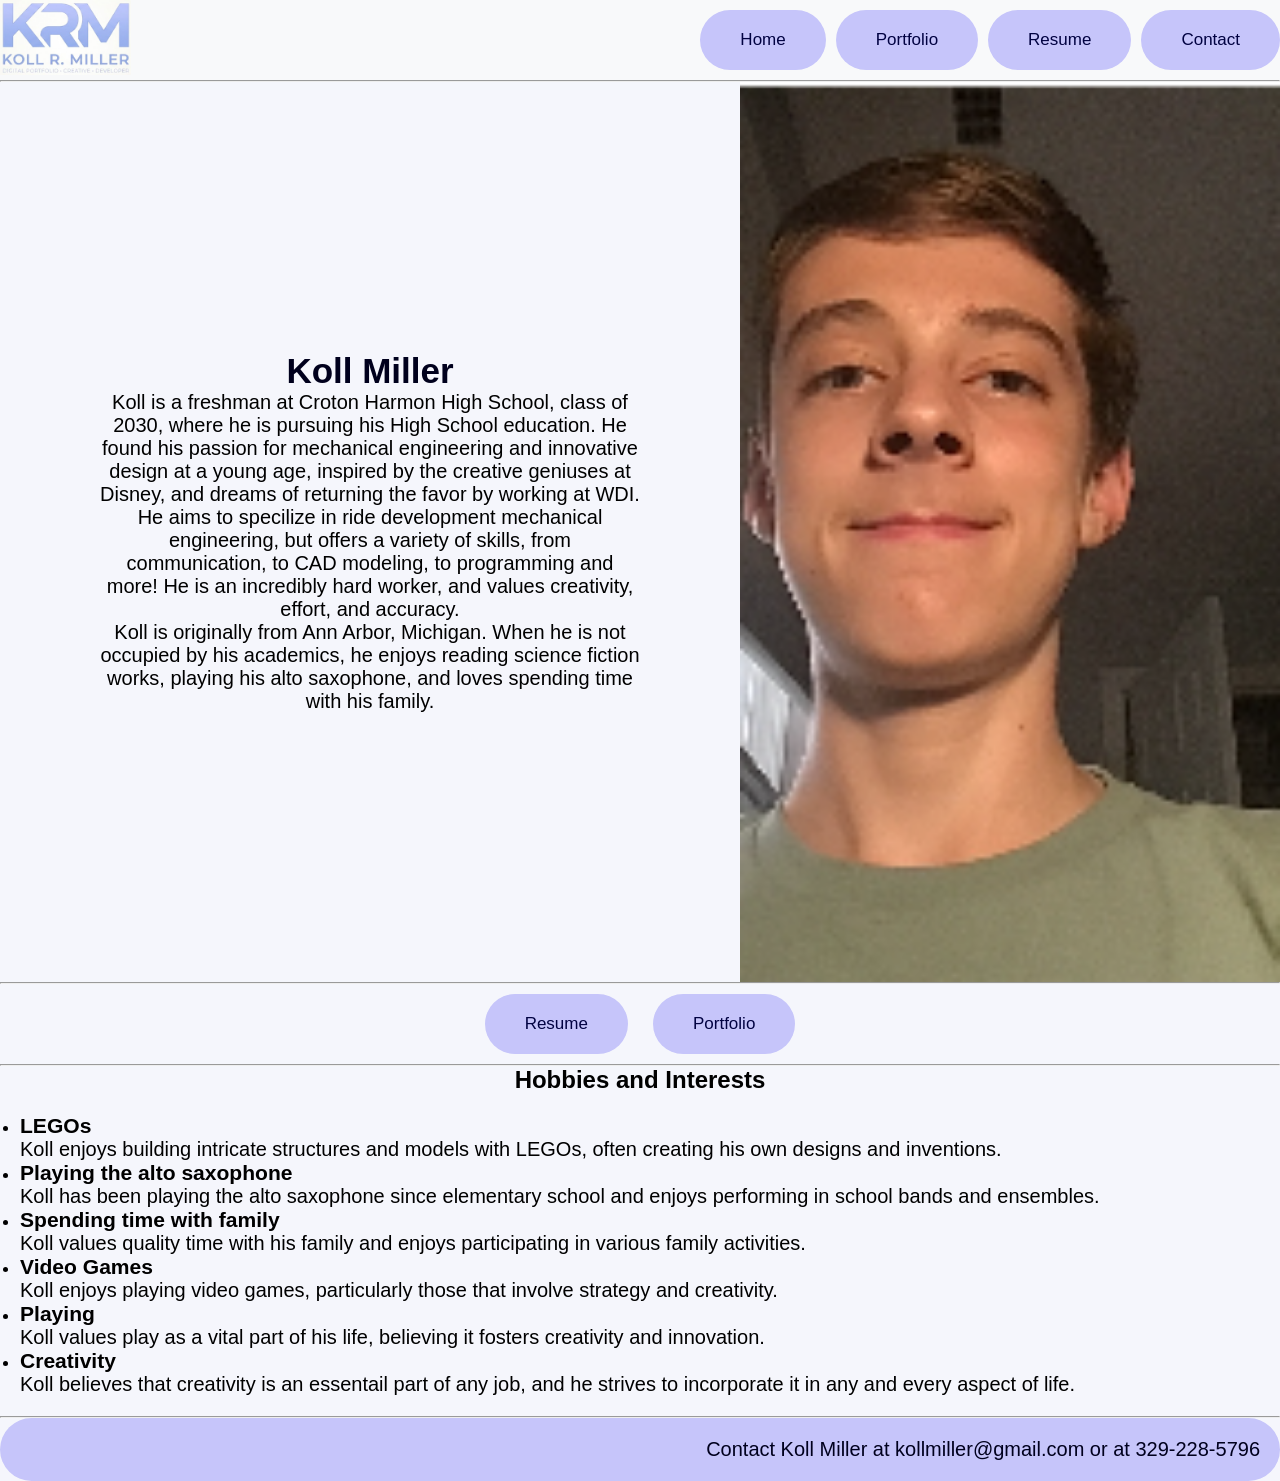
<file: index.html>
<!DOCTYPE html>
<html lang="en">
<head>
    <style>
        .header-container {
            display: flex;
            justify-content: space-between;
            align-items: center;
            background-color: #f8f9fa;
        }
        .logo img { height: 75px; }
        .button-group { display: flex; gap: 10px; }
    </style>
</head>
<body>
    <header class="header-container">
        <div class="logo"><img src="./media/Screenshot 2026-07-22 110419.png" alt="Logo"></div>
        <div class="button-group">
            <button ><a style= "color: rgb(1, 2, 65); text-decoration: none;" href="index.html">Home</a></button>
  <button ><a style="text-decoration: none; color: rgb(1, 2, 65);" href="portfolio.html">Portfolio</a></button>
  <button ><a style="text-decoration: none; color: rgb(1, 2, 65);" href="resume.html">Resume</a></button>
<button ><a style="text-decoration: none;color: rgb(1, 2, 65);" href="contacts.html">Contact</a></button>
        </div>
    </header>
</body>
<hr>
<head>
    <meta charset="UTF-8">
    <meta name="viewport" content="width=device-width, initial-scale=1.0">
    <link rel="stylesheet" href="style.css">
    <title>Home</title>
</head>
<body>

 <style>
        * {
            margin: 0;
            padding: 0;
            box-sizing: border-box;
        }
        .split-container {
            display: flex;
            width: 100%;
            height: 100vh; 
        }
        .text-half {
            flex: 1;
            display: flex;
            flex-direction: column;
            justify-content: center;
            align-items: center;
            padding: 40px; 
            background-color: #f5f6fc; 
        }
        .image-half {
            flex: 1;
        }
        .image-half img {
            width: 100%;
            height: 100%;
            object-fit: cover;
            border: none;
            display: block;
        }
        @media (max-width: 768px) {
            .split-container {
                flex-direction: column;
                height: auto;
            }
            .image-half {
                height: 50vh;
            }
        }

    </style>
</head>
<body>

    <div class="split-container">

        <div class="text-half" style ="text-align: center; padding: 100px;">
            <h1>Koll Miller</h1>
            <p>Koll is a freshman at Croton Harmon High School, class of 2030, where he is pursuing his High School education.
     He found his passion for mechanical engineering and innovative design at a young age, inspired by the creative
      geniuses at Disney, and dreams of returning the favor by working at WDI. He aims to specilize in ride
      development mechanical engineering, but offers a variety of skills, from communication, to CAD modeling,
     to programming and more! He is an incredibly hard worker, and values creativity, effort, and accuracy.</p>
<p>Koll is originally from Ann Arbor, Michigan. When he is not occupied by his academics, he enjoys reading science
    fiction works, playing his alto saxophone, and loves spending time with his family.</p>

        </div>

    
        <div class="image-half">
            <img src="./media/Screenshot 2026-07-16 104221.png" alt="Koll Miller">
        </div>
</div>
<hr>
<div style="text-align: center;">
    <button style="margin: 10px;"><a style="text-decoration: none; color: rgb(1, 2, 65);" href="resume.html">Resume</a></button>
    <button style="margin: 10px;"><a style="text-decoration: none; color: rgb(1, 2, 65);" href="portfolio.html">Portfolio</a></button>
</div>

<hr>
    <h2 style="text-align: center;">Hobbies and Interests</h2>
    <div style="padding: 20px; text-align: left;">
    <ul>
        <li>
            <h3>LEGOs</h3>
            <p>Koll enjoys building intricate structures and models with LEGOs, often creating his 
                own designs and inventions.</p>
        </li>
        <li>
            <h3>Playing the alto saxophone</h3>
            <p>Koll has been playing the alto saxophone since elementary school and enjoys performing in 
                school bands and ensembles.</p>
        </li>
        <li>
            <h3>Spending time with family</h3>
            <p>Koll values quality time with his family and enjoys participating in various family 
                activities.</p>
        </li>
        <li>
            <h3>Video Games</h3>
            <p>Koll enjoys playing video games, particularly those that involve strategy and creativity.</p>
        </li>
        <li>
            <h3>Playing</h3>
            <p>Koll values play as a vital part of his life, believing it fosters creativity and 
                innovation.</p>
        </li>
        <li>
            <h3>Creativity</h3>
            <p>Koll believes that creativity is an essentail part of any job, and he strives to incorporate
                 it in any and every aspect of life.</p>
        </li>
    </ul>
    </div>
</body>
<hr>
    <div class="scrolling-bar" style="padding: 20px;">
        <div class="scrolling-text">
            <p>Contact Koll Miller at kollmiller@gmail.com or at 329-228-5796</p>
        </div>
    </div>
</html>
</file>
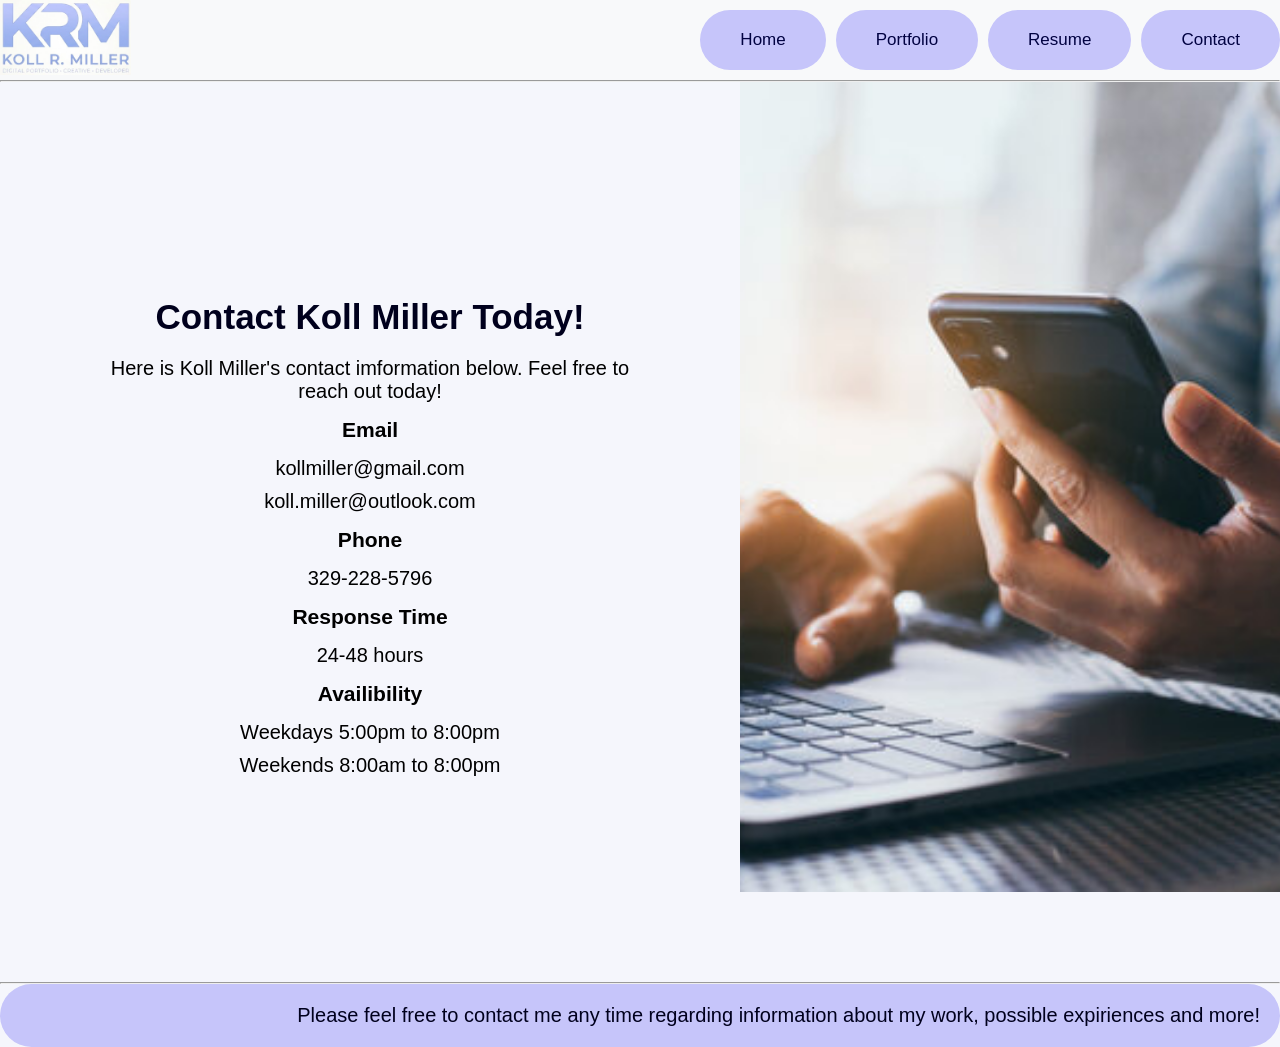
<file: contacts.html>
<!DOCTYPE html>
<html lang="en">
<head>
    <style>
        .header-container {
            display: flex;
            justify-content: space-between;
            align-items: center;
        
            background-color: #f8f9fa;
        }
        .logo img { height: 75px; }
        .button-group { display: flex; gap: 10px; }
    </style>
</head>
<body>
    <header class="header-container">
        <div class="logo"><img src="./media/Screenshot 2026-07-22 110419.png" alt="Logo"></div>
        <div class="button-group">
            <button ><a style= "color: rgb(1, 2, 65); text-decoration: none;" href="index.html">Home</a></button>
  <button ><a style="text-decoration: none; color: rgb(1, 2, 65);" href="portfolio.html">Portfolio</a></button>
  <button ><a style="text-decoration: none; color: rgb(1, 2, 65);" href="resume.html">Resume</a></button>
<button ><a style="text-decoration: none;color: rgb(1, 2, 65);" href="contacts.html">Contact</a></button>
        </div>
    </header>
</body>
        
<hr>
<head>
    <meta charset="UTF-8">
    <meta name="viewport" content="width=device-width, initial-scale=1.0">
    <link rel="stylesheet" href="style.css">
    <title>Contacts</title>
</head>
<body>

<style>
        * {
            margin: 0;
            padding: 0;
            box-sizing: border-box;
        }
        .split-container {
            display: flex;
            width: 100%;
            height: 100vh; 
        }
        .text-half {
            flex: 1;
            display: flex;
            flex-direction: column;
            justify-content: center;
            align-items: center;
            padding: 40px; 
            background-color: #f5f6fc; 
        }
        .image-half {
            flex: 1;
        }
        .image-half img {
            width: 100%;
            height: 90%;
            object-fit: cover;
            border: none;
            display: block;
        }
        @media (max-width: 768px) {
            .split-container {
                flex-direction: column;
                height: auto;
            }
            .image-half {
                height: 50vh;
            }
        }

    </style>
</head>
<body>

    <div class="split-container">

        <div class="text-half" style ="text-align: center; padding: 100px;">
             <h1 style="padding:15px">Contact Koll Miller Today!</h1>
            <p style="padding:5px">Here is Koll Miller's contact imformation below. Feel free to reach out today!</p>
            <h3 style="padding:10px">Email</h3>
            <p style="padding:5px">kollmiller@gmail.com</p>
            <p style="padding:5px">koll.miller@outlook.com</p>
            <h3 style="padding:10px">Phone</h3>
            <p style="padding:5px">329-228-5796</p>
            <h3 style="padding:10px">Response Time</h3>
            <p style="padding:5px">24-48 hours</p>
            <h3 style="padding:10px">Availibility</h3>
            <p style="padding:5px">Weekdays 5:00pm to 8:00pm</p>
            <p style="padding:5px">Weekends 8:00am to 8:00pm</p>
        </div>

    
        <div class="image-half">
            <img src="./media/Screenshot 2026-07-23 123048.png" alt="Contact Image" height="30%">
        </div>
</div>
<hr>
<div class="scrolling-bar" style="padding: 20px;">
    <div class="scrolling-text">
        <p>Please feel free to contact me any time regarding information about my work, possible expiriences and more!</p>
</div>
</div>
</body>
</html>
</file>
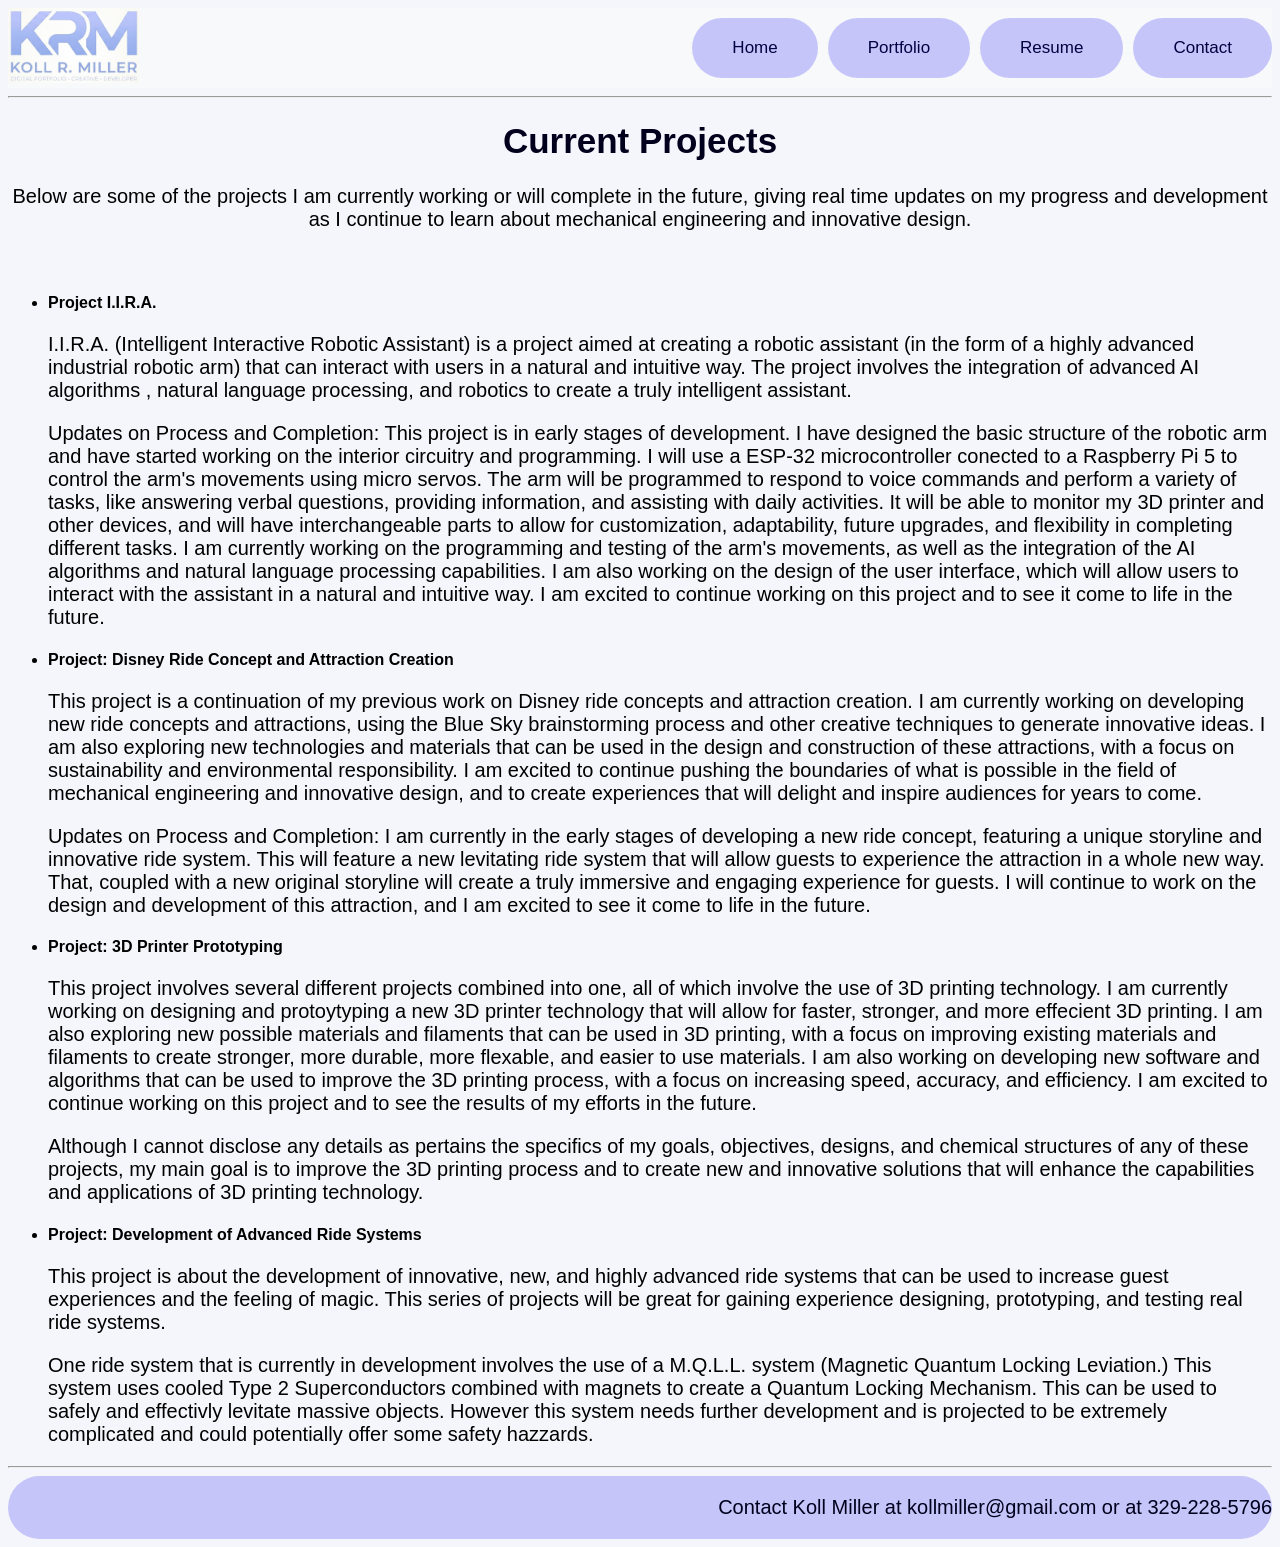
<file: futureprojects.html>
<!DOCTYPE html>
<html lang="en">
 <head>
    <style>
        .header-container {
            display: flex;
            justify-content: space-between;
            align-items: center;
            background-color: #f8f9fa;
        }
        .logo img { height: 75px; }
        .button-group { display: flex; gap: 10px; }
    </style>
</head>
<body>
    <header class="header-container">
        <div class="logo"><img src="./media/Screenshot 2026-07-22 110419.png" alt="Logo"></div>
        <div class="button-group">
            <button ><a style= "color: rgb(1, 2, 65); text-decoration: none;" href="index.html">Home</a></button>
  <button ><a style="text-decoration: none; color: rgb(1, 2, 65);" href="portfolio.html">Portfolio</a></button>
  <button ><a style="text-decoration: none; color: rgb(1, 2, 65);" href="resume.html">Resume</a></button>
<button ><a style="text-decoration: none;color: rgb(1, 2, 65);" href="contacts.html">Contact</a></button>
        </div>
    </header>
</body>
        
<hr>
<head>
    <meta charset="UTF-8">
    <meta name="viewport" content="width=device-width, initial-scale=1.0">
    <link rel="stylesheet" href="style.css">
    <title>Portfolio</title>
</head>
<h1 style="text-align: center;"> Current Projects</h1>
<p style="text-align: center;">Below are some of the projects I am currently working or will complete in the future, 
        giving real time updates on my progress and development as I continue to learn about mechanical engineering
    and innovative design.</p>
<h3 style="text-align: center; color: #f5f6fc;">Present and Future Projects</h3>
<ul>
    <li>
        <h4>Project I.I.R.A.</h4>
        <p>I.I.R.A. (Intelligent Interactive Robotic Assistant) is a project aimed at creating a robotic 
            assistant (in the form of a highly advanced industrial robotic arm) that can interact with users
             in a natural and intuitive way. The project involves the integration of advanced AI algorithms
             , natural language processing, and robotics to create a truly intelligent assistant.</p>
        <p> Updates on Process and Completion: This project is in early stages of development. I have designed
            the basic structure of the robotic arm and have started working on the interior circuitry and programming.
            I will use a ESP-32 microcontroller conected to a Raspberry Pi 5 to control the arm's movements using micro servos.
            The arm will be programmed to respond to voice commands and perform a variety of tasks, like answering 
            verbal questions, providing information, and assisting with daily activities. It will be able to monitor 
            my 3D printer and other devices, and will have interchangeable parts to allow for customization,
            adaptability, future upgrades, and flexibility in completing different tasks. I am currently
             working on the programming and testing of the arm's movements, as well as the integration of the AI 
             algorithms and natural language processing capabilities. I am also working on the design of the user
              interface, which will allow users to interact with the assistant in a natural and intuitive way. I 
              am excited to continue working on this project and to see it come to life in the future.
        </p>
    </li>
    <li>
        <h4>Project: Disney Ride Concept and Attraction Creation</h4>
        <p>This project is a continuation of my previous work on Disney ride concepts and attraction creation. 
            I am currently working on developing new ride concepts and attractions, using the Blue Sky brainstorming
             process and other creative techniques to generate innovative ideas. I am also exploring new technologies
              and materials that can be used in the design and construction of these attractions, with a focus on 
              sustainability and environmental responsibility. I am excited to continue pushing the boundaries of 
              what is possible in the field of mechanical engineering and innovative design, and to create experiences
               that will delight and inspire audiences for years to come.
        </p>
        <p>
            Updates on Process and Completion: I am currently in the early stages of developing a new ride
            concept, featuring a unique storyline and innovative ride system. This will feature a new levitating
            ride system that will allow guests to experience the attraction in a whole new way. That, coupled with
            a new original storyline will create a truly immersive and engaging experience for guests. I will continue
            to work on the design and development of this attraction, and I am excited to see it come to 
            life in the future.
        </p>
    </li>
    <li>
        <h4>Project: 3D Printer Prototyping</h4>
        <p>This project involves several different projects combined into one, all of which involve the 
            use of 3D printing technology. I am currently working on designing and protoytyping a new 3D printer
            technology that will allow for faster, stronger, and more effecient 3D printing. I am also exploring 
            new possible materials and filaments that can be used in 3D printing, with a focus on improving existing
            materials and filaments to create stronger, more durable, more flexable, and easier to use
             materials. I am also working on developing new software and algorithms that can be used to improve
              the 3D printing process, with a focus on increasing speed, accuracy, and efficiency. I am excited to
               continue working on this project and to see the results of my efforts in the future.
        </p>
        <p> Although I cannot disclose any details as pertains the specifics of my goals, objectives, designs, 
            and chemical structures of any of these projects, my main goal is to improve the 3D printing 
            process and to create new and innovative solutions that will enhance the capabilities and applications
            of 3D printing technology.

        </p>
    </li>
    <li>
        <h4>Project: Development of Advanced Ride Systems</h4>
        <p>This project is about the development of innovative, new, and highly advanced ride systems that can be used
            to increase guest experiences and the feeling of magic. This series of projects will be great for gaining
            experience designing, prototyping, and testing real ride systems.
        </p>
        <p>One ride system that is currently in development involves the use of a M.Q.L.L. system (Magnetic Quantum Locking Leviation.)
            This system uses cooled Type 2 Superconductors combined with magnets to create a Quantum Locking Mechanism. This can be used
            to safely and effectivly levitate massive objects. However this system needs further development and is projected to 
            be extremely complicated and could potentially offer some safety hazzards.
        </p>
    </li>
</ul>
</body>
<hr>
 <div class="scrolling-bar">
    <div class="scrolling-text">
        <p>Contact Koll Miller at kollmiller@gmail.com or at 329-228-5796</p>
</div>
</div>
</html>
</file>
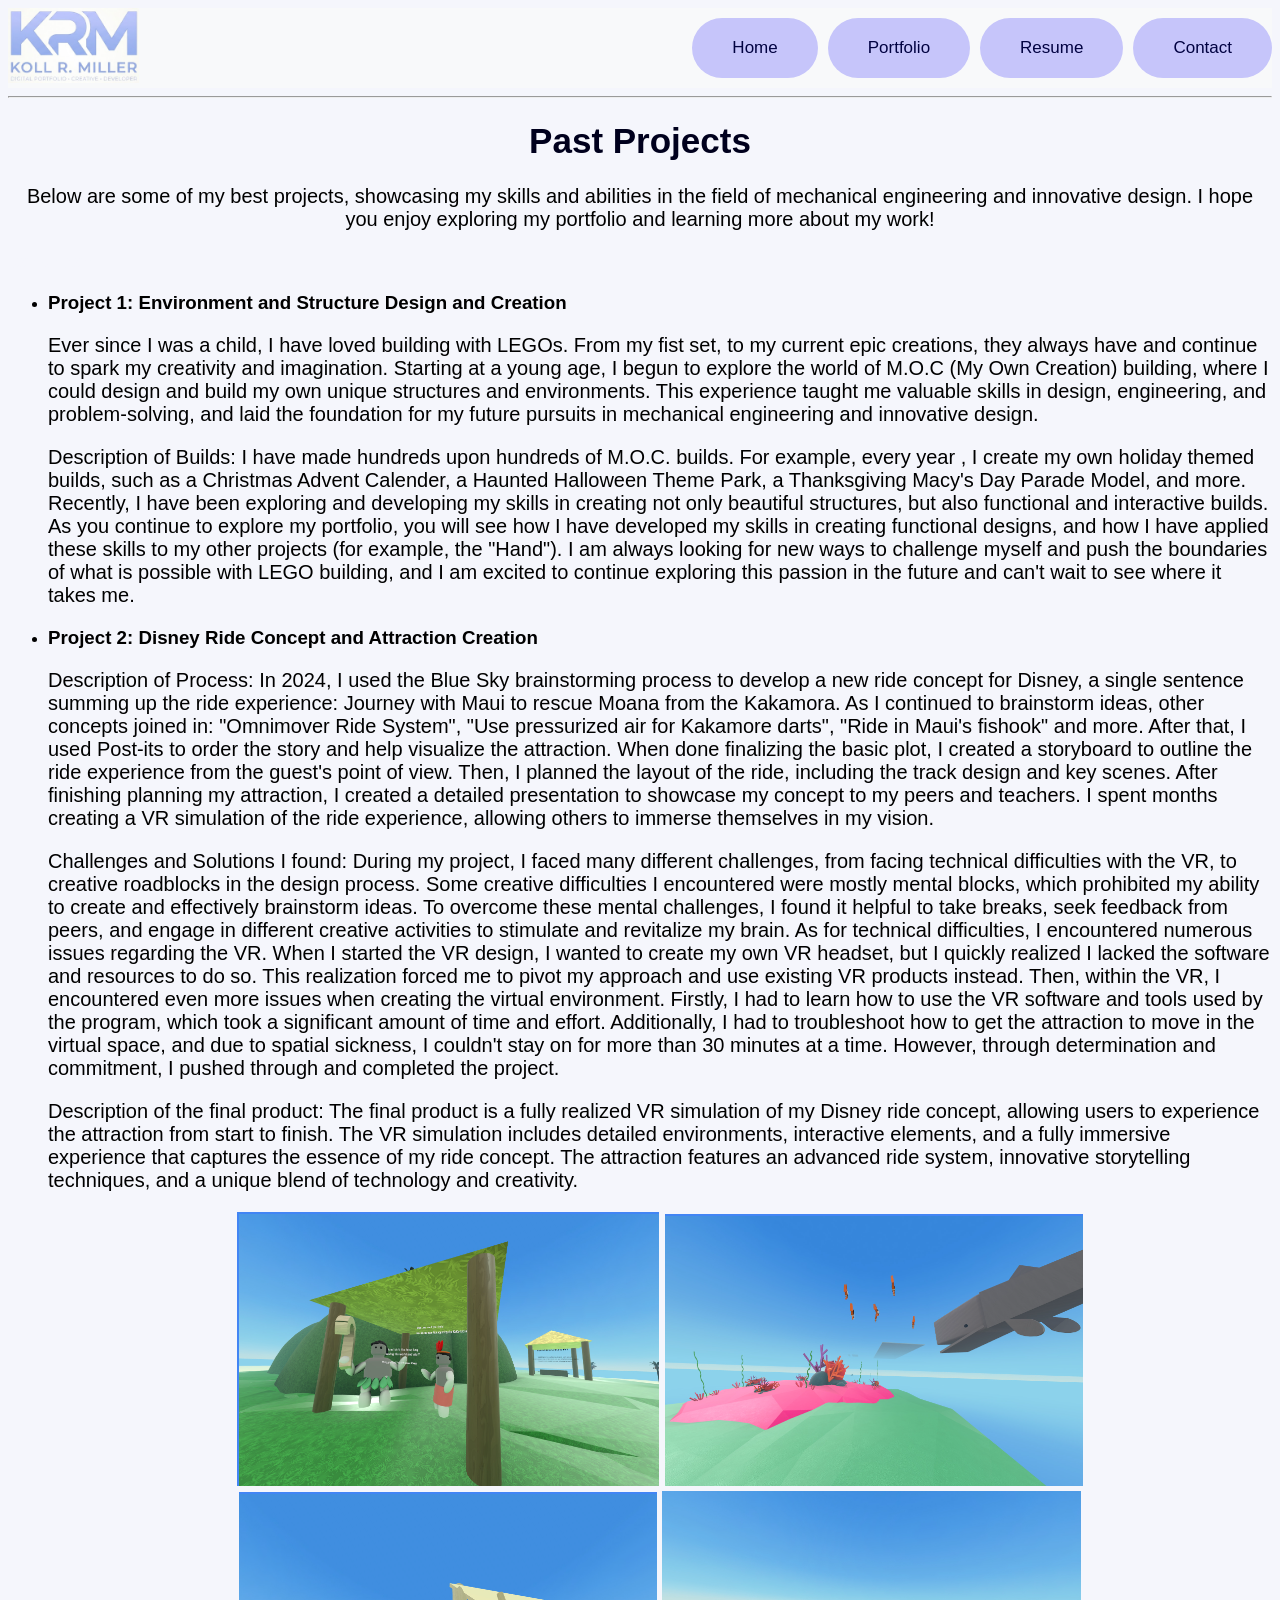
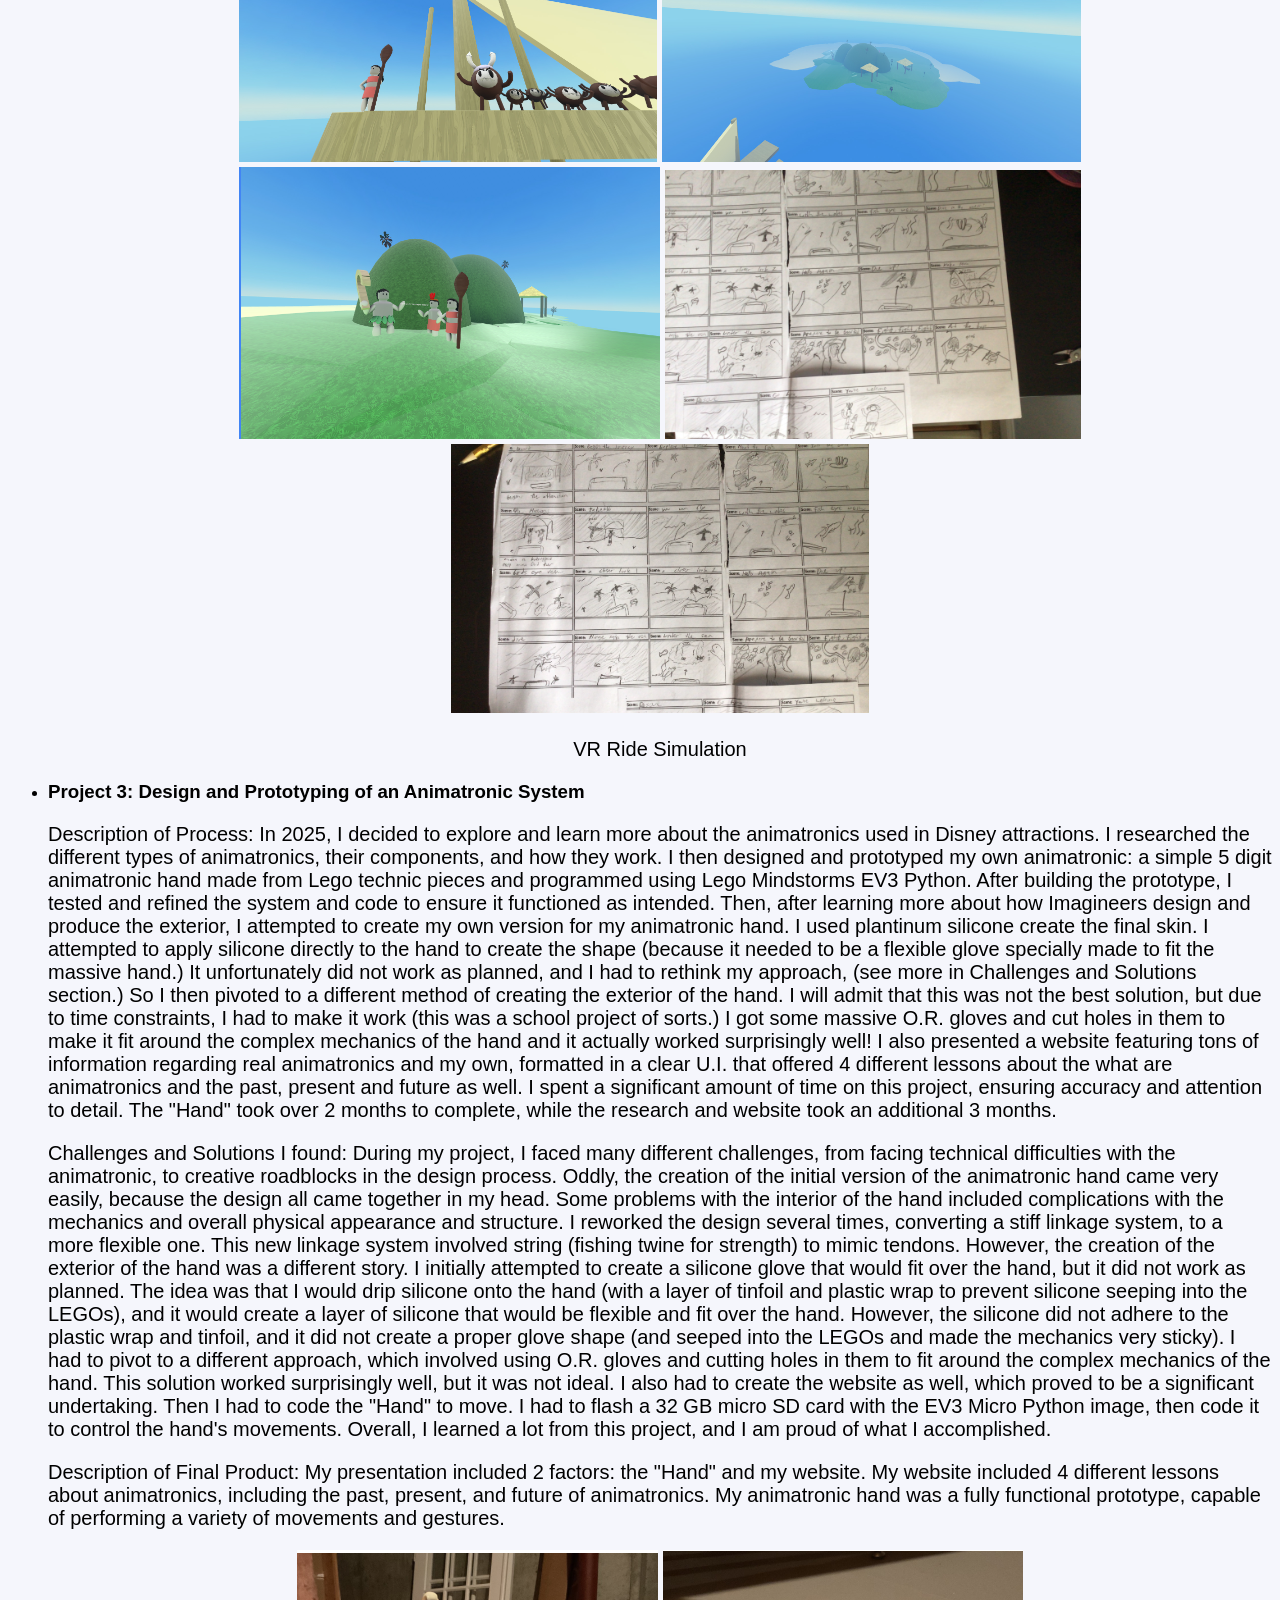
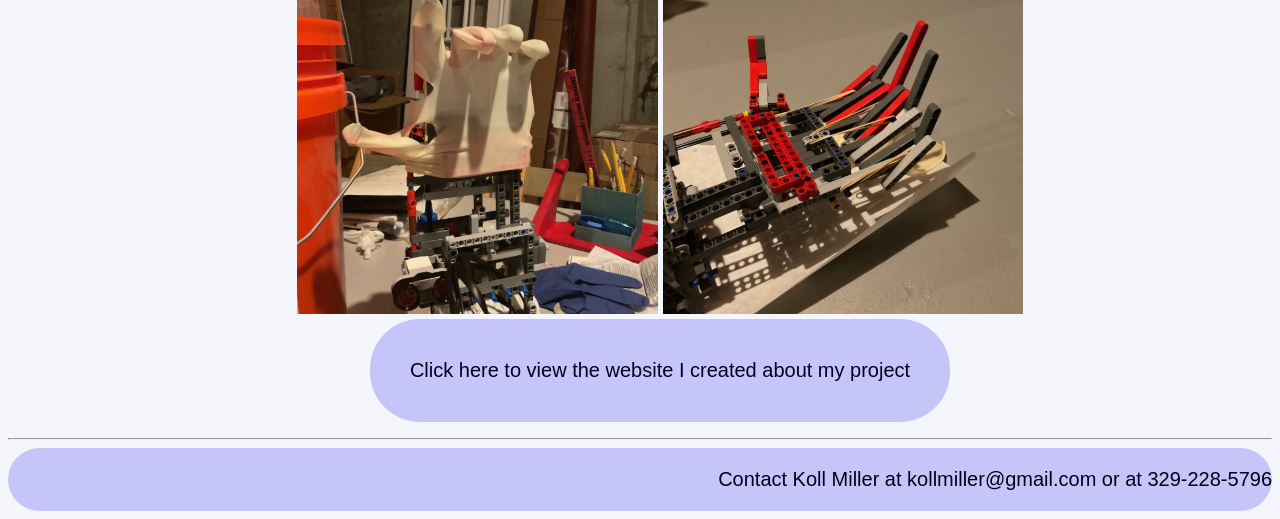
<file: pastprojects.html>
<!DOCTYPE html>
<html lang="en">
 <head>
    <style>
        .header-container {
            display: flex;
            justify-content: space-between;
            align-items: center;
            background-color: #f8f9fa;
        }
        .logo img { height: 75px; }
        .button-group { display: flex; gap: 10px; }
    </style>
</head>
<body>
    <header class="header-container">
        <div class="logo"><img src="./media/Screenshot 2026-07-22 110419.png" alt="Logo"></div>
        <div class="button-group">
            <button ><a style= "color: rgb(1, 2, 65); text-decoration: none;" href="index.html">Home</a></button>
  <button ><a style="text-decoration: none; color: rgb(1, 2, 65);" href="portfolio.html">Portfolio</a></button>
  <button ><a style="text-decoration: none; color: rgb(1, 2, 65);" href="resume.html">Resume</a></button>
<button ><a style="text-decoration: none;color: rgb(1, 2, 65);" href="contacts.html">Contact</a></button>
        </div>
    </header>
</body>
        
<hr>
<head>
    <meta charset="UTF-8">
    <meta name="viewport" content="width=device-width, initial-scale=1.0">
    <link rel="stylesheet" href="style.css">
    <title>Portfolio</title>
</head>

<h1 style="text-align: center;">Past Projects</h2>
<p style="text-align: center;">Below are some of my best projects, showcasing my skills and abilities in the field of mechanical engineering and innovative design. I hope you enjoy exploring my portfolio and learning more about my work!</p>
<h3 style="color: #f5f6fc;">bananaas</h3>
<ul>
    <li>
        <h3>Project 1: Environment and Structure Design and Creation</h3>
        <P> Ever since I was a child, I have loved building with LEGOs. From my fist set, to my current epic creations, they always 
            have and continue to spark my creativity and imagination. Starting at a young age, I begun to explore
            the world of M.O.C (My Own Creation) building, where I could design and build my own unique structures
            and environments. This experience taught me valuable skills in design, engineering, and problem-solving,
            and laid the foundation for my future pursuits in mechanical engineering and innovative design.
        </P>
        <p>Description of Builds: I have made hundreds upon hundreds of M.O.C. builds. For example, every year
            , I create my own holiday themed builds, such as a Christmas Advent Calender, a Haunted Halloween
            Theme Park, a Thanksgiving Macy's Day Parade Model, and more. Recently, I have been exploring and 
            developing my skills in creating not only beautiful structures, but also functional and interactive
             builds. As you continue to explore my portfolio, you will see how I have developed my skills in creating functional
             designs, and how I have applied these skills to my other projects (for example, the "Hand"). I am always looking for new ways to
              challenge myself and push the boundaries of what is possible with LEGO building, and I am excited to continue
               exploring this passion in the future and can't wait to see where it takes me.
        </p>
    </li>
    <li>
        <h3>Project 2: Disney Ride Concept and Attraction Creation</h3>
        <p>Description of Process: In 2024, I used the Blue Sky brainstorming process to develop a new ride concept
        for Disney, a single sentence summing up the ride experience: Journey with Maui to rescue 
        Moana from the Kakamora. As I continued to brainstorm ideas, other concepts joined in:
        "Omnimover Ride System", "Use pressurized air for Kakamore darts", "Ride in Maui's fishook"
        and more. After that, I used Post-its to order the story and help visualize the attraction.
        When done finalizing the basic plot, I created a storyboard to outline the ride experience 
        from the guest's point of view. Then, I planned the layout of the ride, including the track
        design and key scenes. After finishing planning my attraction, I created a detailed presentation
        to showcase my concept to my peers and teachers. I spent months creating a VR simulation of the
        ride experience, allowing others to immerse themselves in my vision.</p>
        <p>Challenges and Solutions I found: During my project, I faced many different challenges, 
        from facing technical difficulties with the VR, to creative roadblocks in the design process. 
        Some creative difficulties I encountered were mostly mental blocks, which prohibited my ability to 
        create and effectively brainstorm ideas. To overcome these mental challenges, I found it 
        helpful to take breaks, seek feedback from peers, and engage in different creative activities to 
        stimulate and revitalize my brain. As for technical difficulties, I encountered numerous issues 
        regarding the VR. When I started the VR design, I wanted to create my own VR headset, but I quickly
         realized I lacked the software and resources to do so. This realization forced me to pivot my 
        approach and use existing VR products instead. Then, within the VR, I encountered even more issues when
        creating the virtual environment. Firstly, I had to learn how to use the VR software and tools used by the
        program, which took a significant amount of time and effort. Additionally, I had to troubleshoot how to get the
        attraction to move in the virtual space, and due to spatial sickness, I couldn't stay on for more than 30 minutes
        at a time. However, through determination and commitment, I pushed through and completed the project.</p>
     <p>Description of the final product: The final product is a fully realized VR simulation of my
        Disney ride concept, allowing users to experience the attraction from start to finish. 
        The VR simulation includes detailed environments, interactive elements, and a fully immersive
         experience that captures the essence of my ride concept. The attraction features an advanced
         ride system, innovative storytelling techniques, and a unique blend of technology and creativity.
            </p>
            <div style="text-align: center;">
                <img src="./media/Screenshot 2026-07-16 104246.png">
                <img src="./media/Screenshot 2026-07-16 104813.png">
                <img src="./media/Screenshot 2026-07-16 104825.png">
                <img src="./media/Screenshot 2026-07-16 104837.png">
                <img src="./media/Screenshot 2026-07-16 104847.png">
                <img src="./media/Screenshot 2026-07-16 104859.png">
                <img src="./media/Screenshot 2026-07-16 104909.png">
    <p style="text-align: center;"><Caption>VR Ride Simulation</Caption></p>
</div>    
</li>
    <li>
        <h3>Project 3: Design and Prototyping of an Animatronic System</h3>
        <p>Description of Process: In 2025, I decided to explore and learn more about the animatronics
        used in Disney attractions. I researched the different types of animatronics, their components, 
        and how they work. I then designed and prototyped my own animatronic: a simple 5 digit
        animatronic hand made from Lego technic pieces and programmed using Lego Mindstorms EV3 Python.
         After building the prototype, I tested and refined the system and code to ensure it 
         functioned as intended. Then, after learning more about how Imagineers design and produce the 
         exterior, I attempted to create my own version for my animatronic hand. I used plantinum silicone 
        create the final skin. I attempted to apply silicone directly to the hand to create the shape 
        (because it needed to be a flexible glove specially made to fit the massive hand.) It unfortunately
        did not work as planned, and I had to rethink my approach, (see more in Challenges and Solutions section.)
         So I then pivoted to a different method of creating the exterior of the hand. I will admit that this
        was not the best solution, but due to time constraints, I had to make it work 
        (this was a school project of sorts.) I got some massive O.R. gloves and cut holes in them to make it
        fit around the complex mechanics of the hand and it actually worked surprisingly well! I also presented a
        website featuring tons of information regarding real animatronics and my own, formatted in a clear U.I. that 
        offered 4 different lessons about the what are animatronics and the past, present and future as well. I spent
        a significant amount of time on this project, ensuring accuracy and attention to detail. The "Hand" took
        over 2 months to complete, while the research and website took an additional 3 months.</p>
        <p>Challenges and Solutions I found: During my project, I faced many different challenges,
        from facing technical difficulties with the animatronic, to creative roadblocks in the design process.
        Oddly, the creation of the initial version of the animatronic hand came very easily, because the 
        design all came together in my head. Some problems with the interior of the hand included complications
        with the mechanics and overall physical appearance and structure. I reworked the design several times,
         converting a stiff linkage system, to a more flexible one. This new linkage system involved string
         (fishing twine for strength) to mimic tendons. However, the creation of the exterior of the hand was a different
        story. I initially attempted to create a silicone glove that would fit over the hand, 
        but it did not work as planned. The idea was that I would drip silicone onto the hand
         (with a layer of tinfoil and plastic wrap to prevent silicone seeping into the LEGOs), 
         and it would create a layer of silicone that would be flexible and fit over the hand. 
         However, the silicone did not adhere to the plastic wrap and tinfoil, and it did not create 
         a proper glove shape (and seeped into the LEGOs and made the mechanics very sticky). 
         I had to pivot to a different approach, which involved using O.R. gloves and cutting holes in 
         them to fit around the complex mechanics of the hand. This solution worked surprisingly
          well, but it was not ideal. I also had to create the website as well, which proved to be a 
          significant undertaking. Then I had to code the "Hand" to move. I had to flash a 32 GB 
          micro SD card with the EV3 Micro Python image, then code it to control the hand's movements. 
          Overall, I learned a lot from this project, and I am proud of what I accomplished.</p> 
        <p>Description of Final Product: My presentation included 2 factors: the "Hand" and my website. 
            My website included 4 different lessons about animatronics, including the past, 
            present, and future of animatronics. My animatronic hand was a fully functional 
            prototype, capable of performing a variety of movements and gestures.</p> 
        <div style="text-align: center;"> 
        <img src=".\media\Screenshot 2026-07-13 124631.png">
        <img src=".\media\Screenshot 2026-07-13 125452.png">
        <button><a href="https://sites.google.com/chufsd.org/future-of-disney-animatronics/home"> <p>Click here to 
            view the website I created about my project</p></a></button>
        </div>
    </li>
</ul>
<hr>
<div class="scrolling-bar">
    <div class="scrolling-text">
        <p>Contact Koll Miller at kollmiller@gmail.com or at 329-228-5796</p>
</html>
</file>
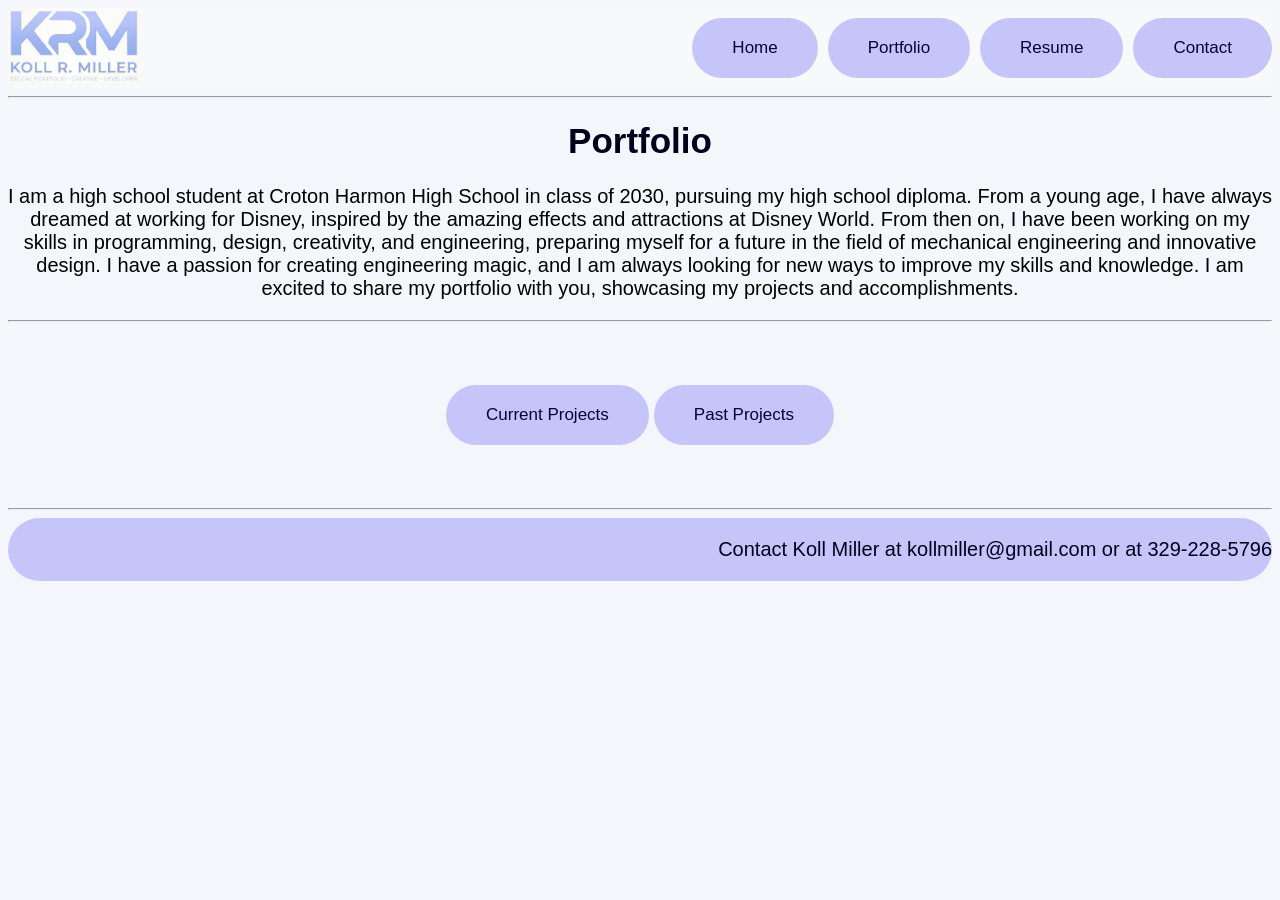
<file: portfolio.html>
<!DOCTYPE html>
<html lang="en">
 <head>
    <style>
        .header-container {
            display: flex;
            justify-content: space-between;
            align-items: center;
            background-color: #f8f9fa;
        }
        .logo img { height: 75px; }
        .button-group { display: flex; gap: 10px; }
    </style>
</head>
<body>
    <header class="header-container">
        <div class="logo"><img src="./media/Screenshot 2026-07-22 110419.png" alt="Logo"></div>
        <div class="button-group">
            <button ><a style= "color: rgb(1, 2, 65); text-decoration: none;" href="index.html">Home</a></button>
  <button ><a style="text-decoration: none; color: rgb(1, 2, 65);" href="portfolio.html">Portfolio</a></button>
  <button ><a style="text-decoration: none; color: rgb(1, 2, 65);" href="resume.html">Resume</a></button>
<button ><a style="text-decoration: none;color: rgb(1, 2, 65);" href="contacts.html">Contact</a></button>
        </div>
    </header>
</body>
        
<hr>
<head>
    <meta charset="UTF-8">
    <meta name="viewport" content="width=device-width, initial-scale=1.0">
    <link rel="stylesheet" href="style.css">
    <title>Portfolio</title>
</head>
<body>
    <h1 style="text-align: center;">Portfolio</h1>
    <p style="text-align: center;">I am a high school student at Croton Harmon High School in class of 2030, pursuing my high school diploma.
From a young age, I have always dreamed at working for Disney, inspired by the amazing effects and attractions at Disney World. 
From then on, I have been working on my skills in programming, design, creativity, and engineering, preparing myself for a future in the field of mechanical engineering and innovative design. I have a passion for creating engineering magic, and I am always looking for new ways to improve my skills and knowledge. I am excited to share my portfolio with you, showcasing my projects and accomplishments.  
</p>
<hr>
<p style="color: #f5f6fc;">banana</p>
<div class="button-container" style="text-align: center;">
    <button ><a style= "color: rgb(1, 2, 65); text-decoration: none;" href="futureprojects.html">    Current Projects    </a></button>
    <button ><a style="text-decoration: none; color: rgb(1, 2, 65);" href="pastprojects.html">    Past Projects    </a></button>
        </div>

<p style="color: #f5f6fc;">banana</p>
<hr>
<div class="scrolling-bar">
    <div class="scrolling-text">
        <p>Contact Koll Miller at kollmiller@gmail.com or at 329-228-5796</p>
</html>
</file>
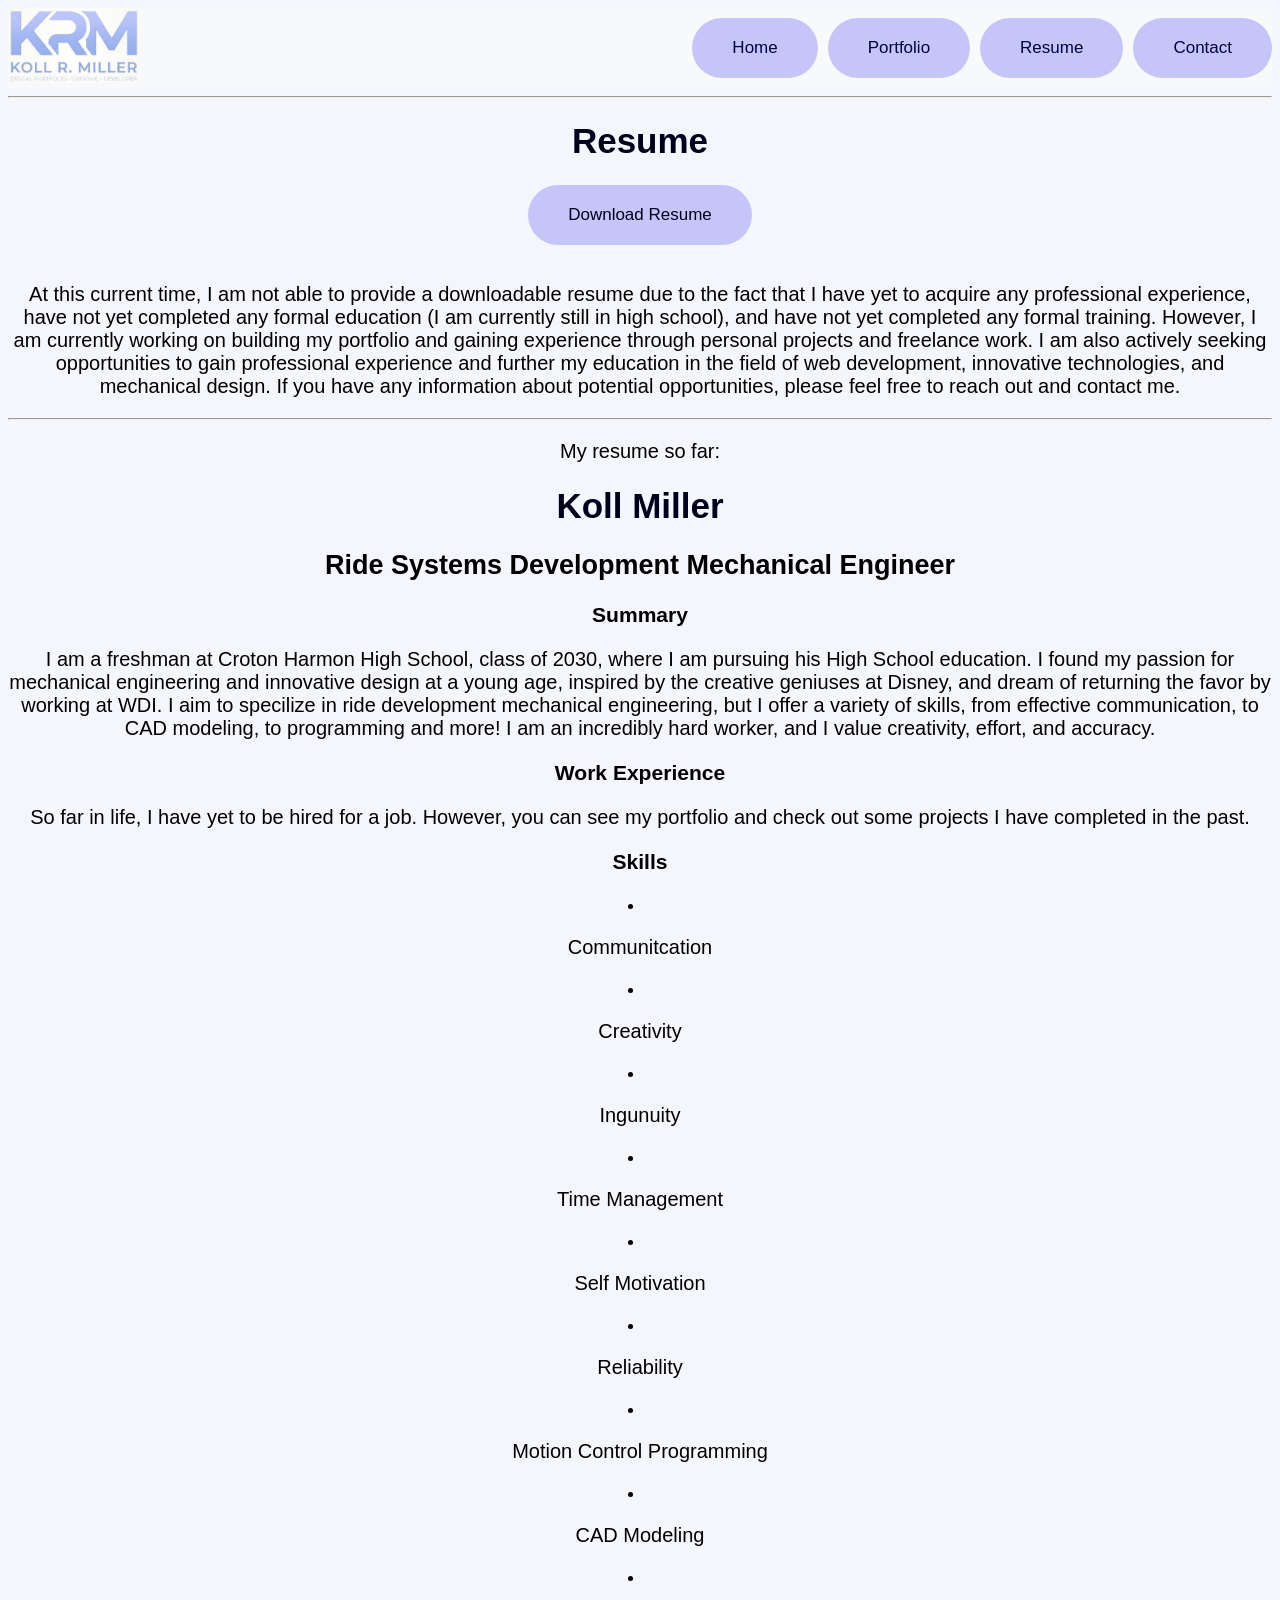
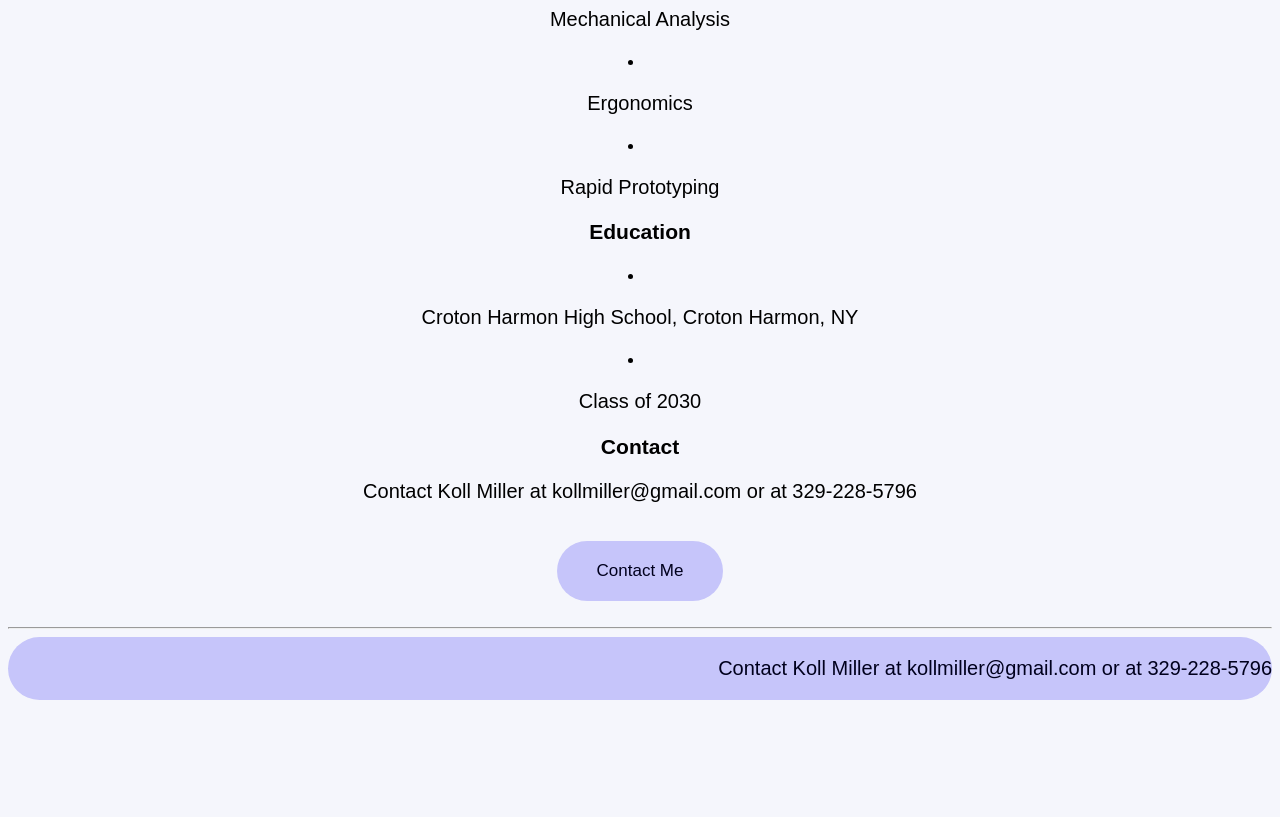
<file: resume.html>
<!DOCTYPE html>
<html lang="en">
   <head>
    <style>
        .header-container {
            display: flex;
            justify-content: space-between;
            align-items: center;

            background-color: #f8f9fa;
        }
        .logo img { height: 75px; }
        .button-group { display: flex; gap: 10px; }
    </style>
</head>
<body>
    <header class="header-container">
        <div class="logo"><img src="./media/Screenshot 2026-07-22 110419.png" alt="Logo"></div>
        <div class="button-group">
            <button ><a style= "color: rgb(1, 2, 65); text-decoration: none;" href="index.html">Home</a></button>
  <button ><a style="text-decoration: none; color: rgb(1, 2, 65);" href="portfolio.html">Portfolio</a></button>
  <button ><a style="text-decoration: none; color: rgb(1, 2, 65);" href="resume.html">Resume</a></button>
<button ><a style="text-decoration: none;color: rgb(1, 2, 65);" href="contacts.html">Contact</a></button>
        </div>
    </header>
</body>
        
<hr>
<head>
    <meta charset="UTF-8">
    <meta name="viewport" content="width=device-width, initial-scale=1.0">
    <link rel="stylesheet" href="style.css">
    <title>Resume</title>
</head>
<body>
    <h1 style="text-align: center;">Resume</h1>
    <div class="text-container" style="text-align: center;">
    <button><a style="border-radius: 50px;" href="error.html">Download Resume</a></button>
</div>
<margin style="padding: 100px;">
    <p style="text-align: center;">
        At this current time, I am not able to provide a downloadable resume due to the fact that I have yet to
        acquire any professional experience, have not yet completed any formal 
        education (I am currently still in high school), and have not yet completed any formal training. However, I am 
        currently working on building my portfolio and gaining experience through personal projects and freelance work. I am 
        also actively seeking opportunities to gain professional experience and further my education in the field of web
         development, innovative technologies, and mechanical design. If you have any information about potential opportunities,
         please feel free to reach out and contact me.
    </p>
    <div class="text-container" style="text-align: center;">    
    <hr>
    <p>My resume so far:</p>
        <h1>Koll Miller</h1>
        <h2>Ride Systems Development Mechanical Engineer</h2>
        <h3>Summary</h3>
        <p>I am a freshman at Croton Harmon High School, class of 2030, where I am pursuing his High School education.
            I found my passion for mechanical engineering and innovative design at a young age, inspired by the creative
            geniuses at Disney, and dream of returning the favor by working at WDI. I aim to specilize in ride
            development mechanical engineering, but I offer a variety of skills, from effective communication, to CAD modeling,
            to programming and more! I am an incredibly hard worker, and I value creativity, effort, and accuracy.</p>
        <h3>Work Experience</h3>
        <p>So far in life, I have yet to be hired for a job. However, you can see my portfolio and check out some projects I have completed in the past.</p>
        <h3>Skills</h3>
        <li><p>Communitcation</p></li>
        <li><p>Creativity</p></li>
        <li><p>Ingunuity</p></li>
        <li><p>Time Management</p></li>
        <li><p>Self Motivation</p></li>
        <li><p>Reliability</p></li>
        <li><p>Motion Control Programming</p></li>
        <li><p>CAD Modeling</p></li>
        <li><p>Mechanical Analysis</p></li>
        <li><p>Ergonomics</p></li>
        <li><p>Rapid Prototyping</p></li>
        <h3>Education</h3>
        <li><p>Croton Harmon High School, Croton Harmon, NY</p></li>
        <li><p>Class of 2030</p></li>
        <h3>Contact</h3>
        <p>Contact Koll Miller at kollmiller@gmail.com or at 329-228-5796</p>
    </div>
    <margin style="padding: 100px;">
    <div class="text-container" style="text-align: center;">
    <button><a style="border-radius: 50px;" href="contacts.html">Contact Me</a></button>
</div>


<margin style="padding: 100px;"></margin>
    <hr>
     <div class="scrolling-bar">
    <div class="scrolling-text">
        <p>Contact Koll Miller at kollmiller@gmail.com or at 329-228-5796</p>
</div>
</div>
</body>
</html>
</file>
<file: style.css>
html {
    font-family: 'Franklin Gothic Medium', 'Arial Narrow', Arial, sans-serif;
background-color: #f5f6fc;}
div {text-align: right; font-size: large;}
button {border-radius: 50px;color:rgb(1, 2, 65);border: none;
    background-color: #c6c5fa;font-size: 17px;padding: 20px 40px;}
h1 {color: rgb(0, 0, 29); text-spacing-trim: 20px; font-size: 35px;}
p {font-size: 20px;}
a {text-decoration: none;border-radius: 50px; color: rgb(0, 0, 29);}
a:hover {background-color: #c6c5fa; padding: 20px 40px;}
.scrolling-bar {
  width: 100%;
  overflow: hidden;
  background-color: #c6c5fa;
  border-radius: 50px;
  color: rgb(0, 0, 29);
  font-size: 20px;
}
.scrolling-text {
  white-space: nowrap;
  animation: scroll-text 15s linear infinite;
}
@keyframes scroll-text {
  0% { transform: translateX(100%); }
  100% { transform: translateX(-100%); }
}
</file>
